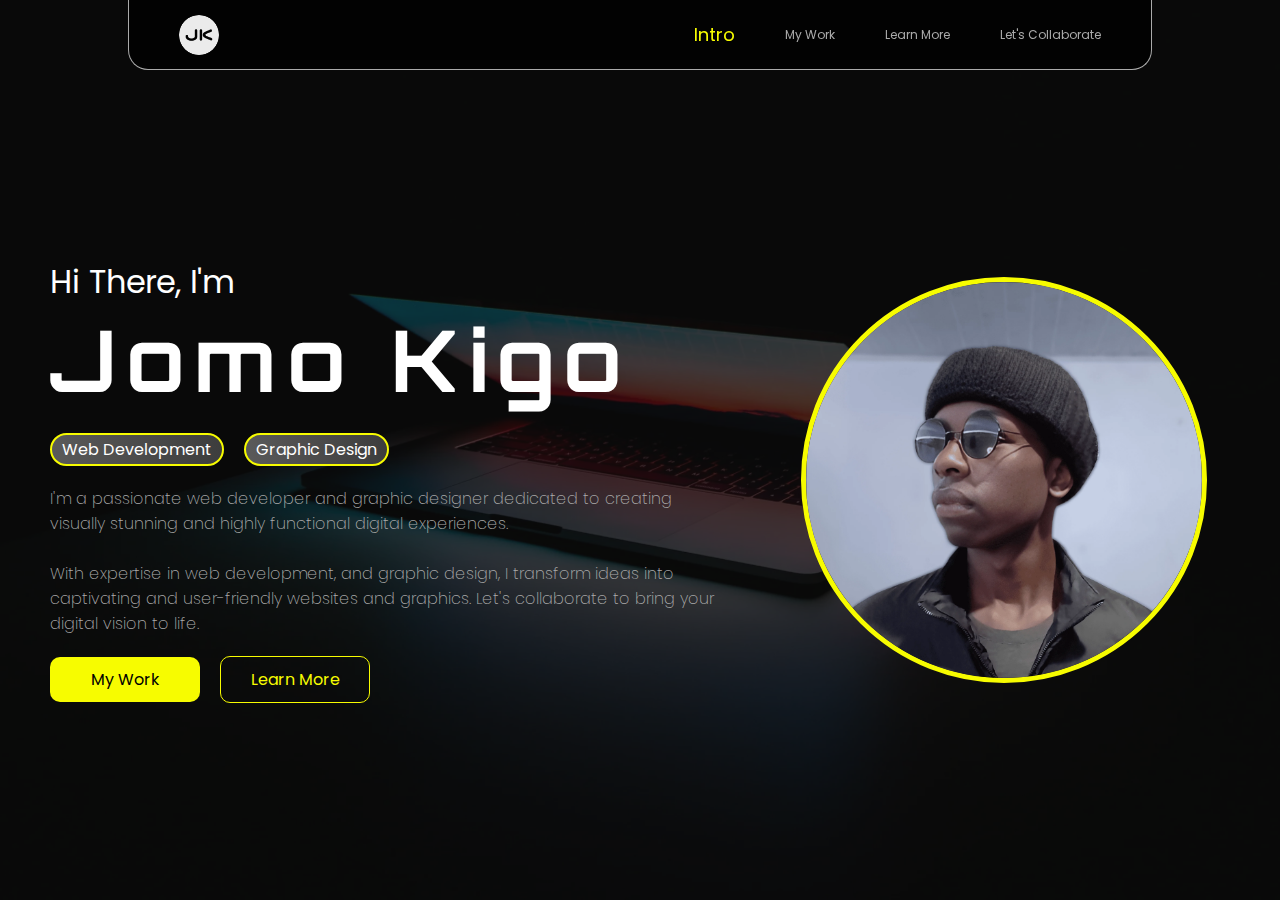
<file: index.html>
<!DOCTYPE html>
<html lang="en">

<head>
    <meta charset="UTF-8">
    <meta name="viewport" content="width=device-width, initial-scale=1.0">
    <meta name="description" content="I am a skilled web designer and frontend programmer with a passion for creating user-friendly and visually appealing websites. I have a keen eye for detail and a knack for translating ideas into stunning digital experiences. I am passionate about creating websites that are not only beautiful but also functional. I believe that the best websites are those that are easy to use and that are able to provide visitors with a positive experience. I am always looking for new and innovative ways to use web technology to create websites that are both user-friendly and visually stunning. I am also a strong communicator and I am able to work effectively with clients to understand their needs and create websites that meet their expectations. I am committed to providing my clients with the best possible service and I am always looking for ways to improve my skills and knowledge. I am excited to see what the future holds for web design and frontend programming and I am committed to being a leader in this field.">

    <meta name="robots" content="index, follow">
    <meta name="author" content="Jomo Kigo">
    <meta name="copyright" content="2023 Jomo Kigo">
    <meta name="keywords"
        content="Jomo Kigo, web developer, graphic designer, web development, graphic design, UI/UX design, digital experiences, website design, user-friendly websites, creative design, digital portfolio, web design services, visual storytelling, branding, logo design, front-end development, responsive web design, interactive design, visual content creation, modern web solutions, web application development">

    <meta property="og:title" content="I am Jomo Kigo, a web developer and graphic designer.">
    <meta property="og:description" content="I am a skilled web developer and graphic designer with a passion for creating user-friendly and visually appealing websites and graphics. I have a keen eye for detail and a knack for translating ideas into stunning digital experiences.">
    <meta property="og:image" content="https://kigo-jomo.vercel.app/images/programmer.webp">
    <meta property="og:url" content="https://kigo-jomo.vercel.app">
    <title>Jomo Kigo | Web Developer</title>
    <link rel="stylesheet" href="./styles/styles.css">
    <link rel="icon" href="./images/Jomo Kigo logo compact white.png">
</head>

<body>
    <nav class="nav">
        <a href="./index.html" class="logo">
            <img src="./images/Jomo Kigo logo compact white.png" alt="Jomo Kigo logo web designer web developer">
        </a>
        <button id="menu-btn">
            <svg data-name="Layer 1" height="200" id="Layer_1" viewBox="0 0 200 200" width="200"
                xmlns="http://www.w3.org/2000/svg">
                <title />
                <path
                    d="M75,20H40A20.06,20.06,0,0,0,20,40V75A20.06,20.06,0,0,0,40,95H75A20.06,20.06,0,0,0,95,75V40A20.06,20.06,0,0,0,75,20Zm0,55H40V40H75Zm95-27.5a10,10,0,0,0-10,10V75H125V40h17.5a10,10,0,0,0,0-20H125a20.06,20.06,0,0,0-20,20V75a20.06,20.06,0,0,0,20,20h35a20.06,20.06,0,0,0,20-20V57.5A10,10,0,0,0,170,47.5ZM75,105H40a20.06,20.06,0,0,0-20,20v35a20.06,20.06,0,0,0,20,20H75a20.06,20.06,0,0,0,20-20V125A20.06,20.06,0,0,0,75,105Zm0,55H40V125H75Zm85-55H125a20.06,20.06,0,0,0-20,20v35a20.06,20.06,0,0,0,20,20h35a20.06,20.06,0,0,0,20-20V125A20.06,20.06,0,0,0,160,105Zm0,55H125V125h35Z" />
            </svg>
        </button>
        <button id="close-menu" style="display: none;">
            <svg fill="none" height="24" viewBox="0 0 24 24" width="24" xmlns="http://www.w3.org/2000/svg">
                <path
                    d="M6.2253 4.81108C5.83477 4.42056 5.20161 4.42056 4.81108 4.81108C4.42056 5.20161 4.42056 5.83477 4.81108 6.2253L10.5858 12L4.81114 17.7747C4.42062 18.1652 4.42062 18.7984 4.81114 19.1889C5.20167 19.5794 5.83483 19.5794 6.22535 19.1889L12 13.4142L17.7747 19.1889C18.1652 19.5794 18.7984 19.5794 19.1889 19.1889C19.5794 18.7984 19.5794 18.1652 19.1889 17.7747L13.4142 12L19.189 6.2253C19.5795 5.83477 19.5795 5.20161 19.189 4.81108C18.7985 4.42056 18.1653 4.42056 17.7748 4.81108L12 10.5858L6.2253 4.81108Z"
                    fill="currentColor" />
            </svg>
        </button>
        <ul id="links">
            <a id="intro-link" href="#intro" class="ul-link">Intro</a>
            <a class="my-work ul-link" id="my-work-link" href="#my-work">My Work</a>
            <a class="learn-more ul-link" id="learn-more-link" href="#learn-more">Learn More</a>
            <a class="ul-link" id="contact-link" href="#contact">Let's Collaborate</a>
            <div class="dots">
                <div class="dot"></div>
                <div class="dot"></div>
                <div class="dot"></div>
            </div>
        </ul>
    </nav>

    <div class="container">
        <section id="intro">
            <div class="left">
                <h2>Hi there, i'm<span>jomo kigo</span></h2>
                <div class="skills">
                    <h3>web development</h3>
                    <h3>Graphic design</h3>
                </div>
                <p>
                    I'm a passionate web developer and graphic designer dedicated to creating visually stunning and highly functional digital
                    experiences. <br> <br>
                    With expertise in web development, and graphic design, I transform ideas into captivating and
                    user-friendly websites and graphics. Let's collaborate to bring your digital vision to life.
                </p>
                <div class="buttons">
                    <a href="#my-work" class="button my-work">my work</a>
                    <a href="#learn-more" class="button more learn-more">learn more</a>
                </div>
            </div>
            <div class="image">
                <img src="./images/Jomo Kigo.webp" alt="Jomo Kigo Web developer Graphic Designer">
                <svg width="449" height="44" viewBox="0 0 449 44" fill="none" xmlns="http://www.w3.org/2000/svg">
                    <path
                        d="M0 3.14286C0 1.40711 2.00623 0 4.48104 0H444.519C446.994 0 449 1.40711 449 3.14286C449 4.87861 446.994 6.28571 444.519 6.28571H4.48103C2.00622 6.28571 0 4.87861 0 3.14286Z"
                        fill="#AAAAAA" fill-opacity="0.61" />
                    <path
                        d="M52.8762 15.7143C52.8762 13.9785 54.8825 12.5714 57.3573 12.5714H391.643C394.118 12.5714 396.124 13.9785 396.124 15.7143C396.124 17.45 394.118 18.8571 391.643 18.8571H57.3573C54.8825 18.8571 52.8762 17.45 52.8762 15.7143Z"
                        fill="#AAAAAA" fill-opacity="0.61" />
                    <path
                        d="M148.322 28.2857C148.322 26.55 150.329 25.1429 152.803 25.1429H296.197C298.671 25.1429 300.678 26.55 300.678 28.2857C300.678 30.0215 298.671 31.4286 296.197 31.4286H152.803C150.329 31.4286 148.322 30.0215 148.322 28.2857Z"
                        fill="#AAAAAA" fill-opacity="0.61" />
                    <path
                        d="M208.368 40.8571C208.368 39.1214 210.374 37.7143 212.849 37.7143H236.151C238.626 37.7143 240.632 39.1214 240.632 40.8571C240.632 42.5929 238.626 44 236.151 44H212.849C210.374 44 208.368 42.5929 208.368 40.8571Z"
                        fill="#AAAAAA" fill-opacity="0.61" />
                </svg>
            </div>
        </section>
        <section id="my-work">
            <h1>A few samples of what I do</h1>
            <div class="samples">
                <div class="sample">
                    <div class="image">
                        <h2 class="title">Choreography</h2>
                        <img src="./images/vermo.webp" alt="">
                        <div class="profile">
                            <img src="./images/shelby.webp" alt="">
                            <h4>vermo unleashed</h4>
                        </div>
                    </div>
                    <h2>a dance odyssey</h2>
                    <p>There is a narrative in every movement</p>
                    <a href="https://www.tiktok.com/@vermo_unleashed/video/7291376393454095621?is_from_webapp=1&sender_device=pc&web_id=7290562915630827013" target="_blank">view</a>
                </div>
                <div class="sample">
                    <div class="image">
                        <h2 class="title">Commerce</h2>
                        <img src="./images/NovaTech.webp" alt="">
                        <div class="profile">
                            <img src="./images/NT.webp" alt="">
                            <h4>NovaTech VCS</h4>
                        </div>
                    </div>
                    <h2>A window of magic</h2>
                    <p>Every idea deserves to be listened to</p>
                    <a href="https://github.com/KigoJomo/NovaTech.code.git" target="_blank" title="Click to contibute to this project">view</a>
                </div>
                <div class="sample">
                    <div class="image">
                        <h2 class="title">Music & soul</h2>
                        <img src="./images/vertigo.webp" alt="">
                        <div class="profile">
                            <img src="./images/img9.webp" alt="">
                            <h4>Kigo Jomo</h4>
                        </div>
                    </div>
                    <h2>rewind and fly free</h2>
                    <p>The magical calming ability of music</p>
                    <a href="https://www.tiktok.com/@nova_cyra/video/7288445793629916422?is_from_webapp=1&sender_device=pc&web_id=7290562915630827013" target="_blank">view</a>
                </div>
                <div class="sample">
                    <div class="image">
                        <h2 class="title">Art & design</h2>
                        <img src="./images/ambient.webp" alt="">
                        <div class="profile">
                            <img src="./images/amb_G.webp" alt="">
                            <h4>Ambient Graphics</h4>
                        </div>
                    </div>
                    <h2>boldness with each brush stroke</h2>
                    <p>Reach your audience with custom business cards</p>
                    <a href="https://www.instagram.com/ambient_graphics/" target="_blank">view</a>
                </div>
            </div>
        </section>
        <section id="learn-more">
            <div class="top">
                <h1><span>what else</span> do I do?</h1>
                <div class="paragraph">
                    <div class="bar"></div>
                    <p>Using visuals to deliver messages is what I always try to accomplish. <br>So here's a few more
                        things I love to do</p>
                </div>
            </div>
            <div class="skill-cards">
                <div class="card">
                    <div class="icon">
                        <svg enable-background="new 0 0 48 48" height="48px" id="Layer_1" version="1.1"
                            viewBox="0 0 48 48" width="48px" xml:space="preserve" xmlns="http://www.w3.org/2000/svg"
                            xmlns:xlink="http://www.w3.org/1999/xlink">
                            <path clip-rule="evenodd"
                                d="M46.443,6.719C40.506,15.546,22.623,33.4,22.623,33.4l-0.007-0.007  c-0.042,0.046-0.08,0.094-0.125,0.139c-1.124,1.122-2.649,1.576-4.114,1.403c0.471,1.972-0.026,4.137-1.529,5.678  c0,0-7.52,9.299-15.854,3.44c0,0,4.494-1.259,4.885-4.885c0,0-0.6-3.654,2.699-7.04c1.479-1.518,3.548-2.039,5.445-1.596  c-0.152-1.444,0.303-2.94,1.411-4.047c0.044-0.045,0.093-0.083,0.139-0.126l-0.007-0.007c0,0,17.872-17.864,26.712-23.793  c1.17-0.837,2.804-0.739,3.854,0.31C47.185,3.92,47.282,5.551,46.443,6.719z M15.456,33.486c-0.742-0.742-1.704-1.165-2.733-1.165  c-1.033,0-2.009,0.416-2.744,1.171c-2.535,2.602-2.155,5.584-2.145,5.677c-0.218,2.02-1.363,3.741-2.557,4.776  c0.422,0.077,0.849,0.116,1.285,0.116c4.75,0,8.752-4.66,8.789-4.704C15.352,39.357,18.09,36.121,15.456,33.486z M15.994,30.008  c0,0.796,0.289,1.546,0.854,2.109c0.565,0.564,1.348,0.891,2.146,0.891s1.519-0.326,2.066-0.874l1.554-1.57  c0.079-0.081,0.187-0.191,0.274-0.28l-4.197-4.197c-0.092,0.089-0.205,0.198-0.287,0.279l-1.557,1.537  C16.283,28.465,15.994,29.212,15.994,30.008z M44.72,4.286C44.471,4.037,44.18,4,44.027,4c-0.212,0-0.414,0.064-0.635,0.222  c-6.218,4.17-17.999,15.367-23.301,20.503l4.159,4.159c5.14-5.296,16.364-17.083,20.568-23.332  C45.102,5.158,45.061,4.625,44.72,4.286z"
                                fill-rule="evenodd" />
                        </svg>
                    </div>
                    <h3>graphic design</h3>
                    <p>Anything to do with designing business cards, logos, birthday cards, etc.</p>
                </div>
                <div class="card">
                    <div class="icon">
                        <svg height="1792" viewBox="0 0 1792 1792" width="1792" xmlns="http://www.w3.org/2000/svg">
                            <path
                                d="M553 1399l-50 50q-10 10-23 10t-23-10l-466-466q-10-10-10-23t10-23l466-466q10-10 23-10t23 10l50 50q10 10 10 23t-10 23l-393 393 393 393q10 10 10 23t-10 23zm591-1067l-373 1291q-4 13-15.5 19.5t-23.5 2.5l-62-17q-13-4-19.5-15.5t-2.5-24.5l373-1291q4-13 15.5-19.5t23.5-2.5l62 17q13 4 19.5 15.5t2.5 24.5zm657 651l-466 466q-10 10-23 10t-23-10l-50-50q-10-10-10-23t10-23l393-393-393-393q-10-10-10-23t10-23l50-50q10-10 23-10t23 10l466 466q10 10 10 23t-10 23z" />
                        </svg>
                    </div>
                    <h3>web design</h3>
                    <p>I enjoy turning ideas into interactive and
                        engaging online experiences that captivate users.</p>
                </div>
                <div class="card">
                    <div class="icon">
                        <svg data-name="Layer 50" id="Layer_50" viewBox="0 0 50 50" xmlns="http://www.w3.org/2000/svg">
                            <defs>
                            </defs>
                            <title />
                            <path class="cls-1"
                                d="M47.1,12.3a2,2,0,0,0-1.9-.1L36,16.8V14a2,2,0,0,0-2-2H4a2,2,0,0,0-2,2V36a2,2,0,0,0,2,2H34a2,2,0,0,0,2-2V33.2l9.1,4.6L46,38a2,2,0,0,0,2-2V14A2,2,0,0,0,47.1,12.3ZM32,34H6V16H32V34Zm12-1.2-8-4V21.2l8-4V32.8Z" />
                        </svg>
                    </div>
                    <h3>video editing</h3>
                    <p>I find joy in creating a narrative that conveys emotions and messages effectively.</p>
                </div>
                <div class="card">
                    <div class="icon">
                        <svg enable-background="new 0 0 32 32" height="32px" version="1.1" viewBox="0 0 32 32"
                            width="32px" xml:space="preserve" xmlns="http://www.w3.org/2000/svg"
                            xmlns:xlink="http://www.w3.org/1999/xlink">
                            <g id="adaptive_responsive_design_1_">
                                <g>
                                    <g>
                                        <path
                                            d="M1.5,20C1.224,20,1,19.776,1,19.5v-16C1,2.673,1.673,2,2.5,2h27C30.327,2,31,2.673,31,3.5V5     c0,0.276-0.224,0.5-0.5,0.5S30,5.276,30,5V3.5C30,3.225,29.775,3,29.5,3h-27C2.225,3,2,3.225,2,3.5v16C2,19.776,1.776,20,1.5,20z     " />
                                    </g>
                                    <path
                                        d="M16,31h-5.5c-0.276,0-0.5-0.224-0.5-0.5s0.224-0.5,0.5-0.5h1c0.827,0,1.5-0.673,1.5-1.5V26    c0-0.276,0.224-0.5,0.5-0.5S14,25.724,14,26v2.5c0,0.563-0.187,1.082-0.501,1.5H16c0.276,0,0.5,0.224,0.5,0.5S16.276,31,16,31z" />
                                    <path
                                        d="M15.5,26h-13C1.673,26,1,25.327,1,24.5v-3C1,21.224,1.224,21,1.5,21h14c0.276,0,0.5,0.224,0.5,0.5    S15.776,22,15.5,22H2v2.5C2,24.775,2.225,25,2.5,25h13c0.276,0,0.5,0.224,0.5,0.5S15.776,26,15.5,26z" />
                                </g>
                                <g>
                                    <g>
                                        <g>
                                            <path
                                                d="M21.5,9h5C26.776,9,27,8.776,27,8.5S26.776,8,26.5,8h-5C21.224,8,21,8.224,21,8.5S21.224,9,21.5,9z" />
                                        </g>
                                    </g>
                                    <g>
                                        <g>
                                            <path
                                                d="M23.5,29h1c0.276,0,0.5-0.224,0.5-0.5S24.776,28,24.5,28h-1c-0.276,0-0.5,0.224-0.5,0.5      S23.224,29,23.5,29z" />
                                        </g>
                                    </g>
                                    <path
                                        d="M28.5,31h-9c-1.379,0-2.5-1.121-2.5-2.5v-20C17,7.121,18.121,6,19.5,6h9C29.879,6,31,7.121,31,8.5v20    C31,29.879,29.879,31,28.5,31z M19.5,7C18.673,7,18,7.673,18,8.5v20c0,0.827,0.673,1.5,1.5,1.5h9c0.827,0,1.5-0.673,1.5-1.5v-20    C30,7.673,29.327,7,28.5,7H19.5z" />
                                </g>
                            </g>
                        </svg>
                    </div>
                    <h3>UI/UX design</h3>
                    <p>Designing interfaces with the user in mind is my forte, ensuring seamless and enjoyable
                        interactions.</p>
                </div>
            </div>

        </section>
        <section id="contact">
            <h1>Let's get creative and bring your<br>next piece of art to <span>life</span></h1>
            <form id="contact-form" action="https://public.herotofu.com/v1/01b2c610-7308-11ee-95be-07c35b4ecd07" method="post" accept-charset="UTF-8">
                <input type="text" id="name" name="name" required placeholder="name">

                <input type="email" id="email" name="email" required placeholder="email" style="text-transform: lowercase;">

                <textarea id="message" name="message" rows="4" required placeholder="message"></textarea>

                <!-- <input type="text" name="_gotcha" tabindex="-1" autocomplete="off"/> -->

                <button type="submit" id="submit-btn">Send</button>
            </form>
            <footer>
                <div class="socials">
                    <h5>check out my socials</h5>
                    <div class="links">
                        <a href="https://github.com/KigoJomo/" target="_blank">
                            <svg class="bi bi-github" fill="currentColor" height="16" viewBox="0 0 16 16" width="16"
                                xmlns="http://www.w3.org/2000/svg">
                                <path
                                    d="M8 0C3.58 0 0 3.58 0 8c0 3.54 2.29 6.53 5.47 7.59.4.07.55-.17.55-.38 0-.19-.01-.82-.01-1.49-2.01.37-2.53-.49-2.69-.94-.09-.23-.48-.94-.82-1.13-.28-.15-.68-.52-.01-.53.63-.01 1.08.58 1.23.82.72 1.21 1.87.87 2.33.66.07-.52.28-.87.51-1.07-1.78-.2-3.64-.89-3.64-3.95 0-.87.31-1.59.82-2.15-.08-.2-.36-1.02.08-2.12 0 0 .67-.21 2.2.82.64-.18 1.32-.27 2-.27.68 0 1.36.09 2 .27 1.53-1.04 2.2-.82 2.2-.82.44 1.1.16 1.92.08 2.12.51.56.82 1.27.82 2.15 0 3.07-1.87 3.75-3.65 3.95.29.25.54.73.54 1.48 0 1.07-.01 1.93-.01 2.2 0 .21.15.46.55.38A8.012 8.012 0 0 0 16 8c0-4.42-3.58-8-8-8z" />
                            </svg>
                        </a>
                        <a href="https://www.instagram.com/user_6.8.4/" target="_blank">
                            <svg version="1.1" id="Layer_1" xmlns="http://www.w3.org/2000/svg" xmlns:xlink="http://www.w3.org/1999/xlink" x="0px"
                                y="0px" viewBox="0 0 56.7 56.7" enable-background="new 0 0 56.7 56.7" xml:space="preserve">
                                <g>
                                    <path d="M28.2,16.7c-7,0-12.8,5.7-12.8,12.8s5.7,12.8,12.8,12.8S41,36.5,41,29.5S35.2,16.7,28.2,16.7z M28.2,37.7
                            		c-4.5,0-8.2-3.7-8.2-8.2s3.7-8.2,8.2-8.2s8.2,3.7,8.2,8.2S32.7,37.7,28.2,37.7z" />
                                    <circle cx="41.5" cy="16.4" r="2.9" />
                                    <path d="M49,8.9c-2.6-2.7-6.3-4.1-10.5-4.1H17.9c-8.7,0-14.5,5.8-14.5,14.5v20.5c0,4.3,1.4,8,4.2,10.7c2.7,2.6,6.3,3.9,10.4,3.9
                            		h20.4c4.3,0,7.9-1.4,10.5-3.9c2.7-2.6,4.1-6.3,4.1-10.6V19.3C53,15.1,51.6,11.5,49,8.9z M48.6,39.9c0,3.1-1.1,5.6-2.9,7.3
                            		s-4.3,2.6-7.3,2.6H18c-3,0-5.5-0.9-7.3-2.6C8.9,45.4,8,42.9,8,39.8V19.3c0-3,0.9-5.5,2.7-7.3c1.7-1.7,4.3-2.6,7.3-2.6h20.6
                            		c3,0,5.5,0.9,7.3,2.7c1.7,1.8,2.7,4.3,2.7,7.2V39.9L48.6,39.9z" />
                                </g>
                            </svg>
                        </a>
                        <a href="https://www.linkedin.com/in/kigo-jomo/" target="_blank">
                            <svg height="512px" id="Layer_1" style="enable-background:new 0 0 512 512;" version="1.1" viewBox="0 0 512 512"
                                width="512px" xml:space="preserve" xmlns="http://www.w3.org/2000/svg" xmlns:xlink="http://www.w3.org/1999/xlink">
                                <!-- <style type="text/css">
                                    <![CDATA[
                                    .st0 {
                                        fill-rule: evenodd;
                                        clip-rule: evenodd;
                                    }
                                    ]]>
                                </style> -->
                                <g>
                                    <g>
                                        <path class="st0"
                                            d="M182.8,384V212.9h-54.9V384H182.8L182.8,384z M157.4,187c18.3,0,29.7-13.1,29.7-29.5    c-0.3-16.7-11.4-29.5-29.4-29.5c-18,0-29.7,12.8-29.7,29.5c0,16.4,11.4,29.5,29,29.5H157.4L157.4,187z" />
                                        <path class="st0"
                                            d="M320.6,209c-29.1,0-41.6,16.4-49.6,27.8V213h-55v171h55v-97.4c0-5,0.4-10,1.9-13.5c4-10,13-20.3,28.2-20.3    c19.9,0,27.9,15.3,27.9,37.7V384h55v-99.9C384,232.8,356.8,209,320.6,209z" />
                                    </g>
                                    <path
                                        d="M417.2,64H96.8C79.3,64,64,76.6,64,93.9v321.1c0,17.4,15.3,32.9,32.8,32.9h320.3c17.6,0,30.8-15.6,30.8-32.9V93.9   C448,76.6,434.7,64,417.2,64z M414,416c-1.1,0-313.1,0-314.9,0s-3.1-1.4-3.1-3.1S96,99.1,96,98s1-2,2-2s315,0,316,0s2,1,2,2   c0,23.3,0,314.9,0,316C416,414.9,415.1,416,414,416z" />
                                </g>
                            </svg>
                        </a>
                        <a href="https://twitter.com/KigoJomo/" target="_blank">
                            <svg xmlns="http://www.w3.org/2000/svg" xmlns:xlink="http://www.w3.org/1999/xlink" version="1.1" id="Layer_1"
                                width="24px" height="24px" viewBox="0 0 24 24" style="enable-background:new 0 0 24 24;" xml:space="preserve">
                                <g>
                                    <path
                                        d="M21.159809,2C21.623091,2,22,2.376909,22,2.840191v18.319618C22,21.623091,21.623091,22,21.159809,22H2.84019   C2.37691,22,2,21.623091,2,21.159809V2.840191C2,2.376909,2.37691,2,2.84019,2H21.159809 M21.159809,1H2.84019   C1.82388,1,1,1.823879,1,2.840191v18.319618C1,22.176121,1.82388,23,2.84019,23h18.319618C22.176121,23,23,22.176121,23,21.159809   V2.840191C23,1.823879,22.176121,1,21.159809,1L21.159809,1z" />
                                </g>
                                <path
                                    d="M13.523985,10.775623L19.480984,4h-1.41143l-5.174801,5.88195L8.764665,4H4l6.246901,8.895341L4,20h1.411431  l5.461361-6.21299L15.235336,20H20L13.523985,10.775623z M11.590199,12.973429l-0.633908-0.886331L5.920428,5.041171h2.168246  l4.065295,5.6884l0.631236,0.886331l5.283681,7.39365H15.90064L11.590199,12.973429z" />
                            </svg>
                        </a>
                    </div>
                </div>
            </footer>
        </section>
    </div>
    <script src="./scripts/script.js"></script>
</body>

</html>
</file>
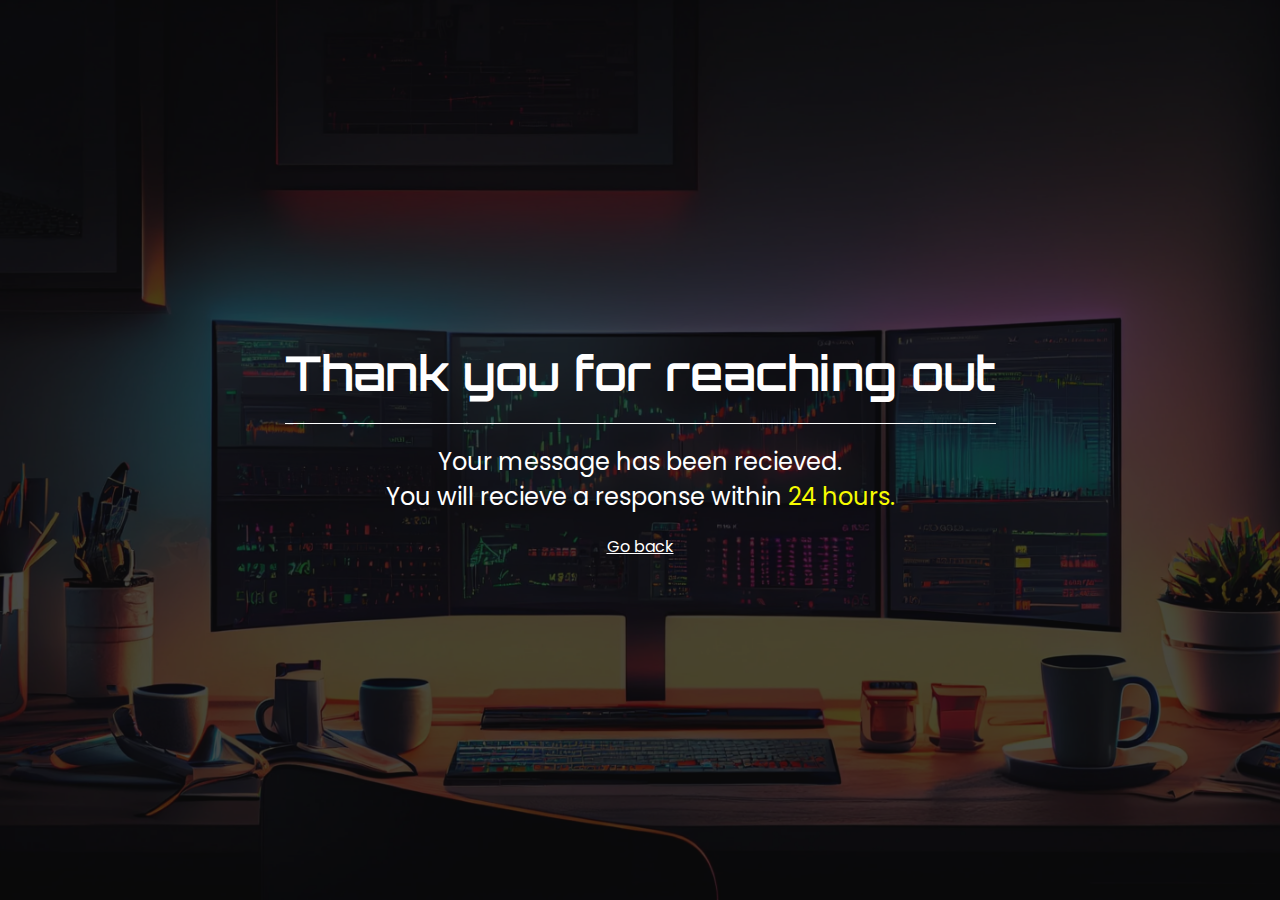
<file: thank-you.html>
<!DOCTYPE html>
<html lang="en">
<head>
    <meta charset="UTF-8">
    <meta name="viewport" content="width=device-width, initial-scale=1.0">
    <link rel="icon" href="./images/Jomo Kigo logo compact white.png">
    <link rel="stylesheet" type="text/css" href="./styles/thanks.css">
    <title>Thank You</title>
</head>
<body>
    <div class="fore-ground">
        <h1>Thank you for reaching out</h1>
        <h2>
            Your message has been recieved.<br>
            You will recieve a response within <span>24 hours.</span>
        </h2>
        <p><a href="./index.html">Go back</a></p>
    </div>
</body>
</html>
</file>
<file: styles/styles.css>
@import url("https://fonts.googleapis.com/css2?family=Orbitron:wght@400;600;800&family=Poppins:wght@200;400;700&display=swap");
* {
  margin: 0;
  padding: 0;
  box-sizing: border-box;
  font-family: "Poppins";
  color: white;
}

html {
  width: 100vw;
  height: 100vh;
  overflow: hidden;
}
@media (min-width: 768px) {
  html body {
    width: 100%;
    height: 100%;
    display: flex;
    flex-direction: column;
    align-items: center;
    justify-content: flex-start;
    overflow: hidden;
    background-color: #0c0c0c;
    position: relative;
  }
  html body .nav {
    z-index: 10;
    width: 80%;
    height: 70px;
    padding: 0px 50px;
    display: flex;
    align-items: center;
    justify-content: space-between;
    position: absolute;
    top: 0px;
    overflow: hidden;
    background-color: rgba(0, 0, 0, 0.7607843137);
    border-radius: 0px 0px 20px 20px;
    border: 1px solid #aaaaaa;
    border-top: none;
  }
  html body .nav .logo {
    width: 40px;
    aspect-ratio: 1/1;
    overflow: hidden;
    border-radius: 50%;
  }
  html body .nav .logo img {
    width: 100%;
  }
  html body .nav button {
    display: none;
  }
  html body .nav ul {
    display: flex;
    align-items: center;
    justify-content: center;
    gap: 50px;
    transition: all 1s ease-in-out;
  }
  html body .nav ul a {
    width: -moz-fit-content;
    width: fit-content;
    color: #aaa;
    font-family: "Poppins";
    font-size: 12px;
    font-style: normal;
    font-weight: 400;
    line-height: normal;
    text-transform: capitalize;
    text-decoration: none;
    text-align: center;
    transition: all 1s ease-in-out;
  }
  html body .nav ul .active {
    color: #f7fc00;
    font-size: 18px;
  }
  html body .nav ul .dots {
    display: none;
  }
  html body .container {
    width: 100%;
    height: 100vh;
    overflow-x: hidden;
    overflow-y: scroll;
    scroll-snap-type: y mandatory;
    scroll-behavior: smooth;
    display: flex;
    flex-direction: column;
    align-items: center;
    justify-content: flex-start;
    gap: 0;
  }
  html body .container::-webkit-scrollbar {
    width: 6px;
  }
  html body .container::-webkit-scrollbar-track {
    background-color: #a7a7a7;
    border-left: 2px solid transparent;
    border-right: 2px solid transparent;
    background-clip: padding-box;
  }
  html body .container::-webkit-scrollbar-thumb {
    background-color: #f7fc00;
    border-radius: 30px;
  }
  html body .container section {
    width: 100%;
    height: 100%;
    flex-shrink: 0;
    scroll-snap-align: start;
  }
  html body .container section:nth-child(1) {
    display: flex;
    flex-direction: row;
    align-items: center;
    justify-content: center;
    gap: 50px;
    padding: 110px 50px 50px 50px;
    background: url(../images/Intro.webp) no-repeat fixed center/cover;
    position: relative;
  }
  html body .container section:nth-child(1)::before {
    content: "";
    position: absolute;
    top: 0;
    bottom: 0;
    left: 0;
    right: 0;
    background-color: rgba(12, 12, 12, 0.7450980392);
    z-index: 0;
  }
  html body .container section:nth-child(1) .left {
    z-index: 2;
    width: 60%;
    height: auto;
    display: flex;
    flex-direction: column;
    justify-content: center;
    align-items: flex-start;
    gap: 20px;
  }
  html body .container section:nth-child(1) .left h2 {
    color: #fff;
    font-family: Poppins;
    font-size: 32px;
    font-style: normal;
    font-weight: 400;
    text-transform: capitalize;
    display: flex;
    flex-direction: column;
    align-items: first baseline;
    justify-content: flex-start;
    gap: 0px;
  }
  html body .container section:nth-child(1) .left h2 span {
    font-family: Orbitron;
    font-size: 85px;
    font-style: normal;
    font-weight: 700;
    letter-spacing: 9.6px;
    text-transform: capitalize;
    color: white;
    cursor: pointer;
  }
  html body .container section:nth-child(1) .left h2 span:hover {
    color: #f7fc00;
    transition: all 0.3s ease;
  }
  html body .container section:nth-child(1) .left .skills {
    width: -moz-fit-content;
    width: fit-content;
    display: flex;
    align-items: center;
    justify-content: flex-start;
    gap: 20px;
  }
  html body .container section:nth-child(1) .left .skills h3 {
    padding: 2px 10px;
    text-transform: capitalize;
    font-size: 16px;
    font-weight: 400;
    color: white;
    background: linear-gradient(90deg, #5a5a5a, #202020);
    background-size: 200%;
    background-position-x: left;
    transition: all 0.5s ease-in-out;
    border-radius: 20px;
    border: 2px solid #f7fc00;
    cursor: pointer;
  }
  html body .container section:nth-child(1) .left .skills h3:hover {
    transition: all 0.5s ease-in-out;
    background-position-x: right;
  }
  html body .container section:nth-child(1) .left p {
    font-size: 16px;
    color: #aaaaaa;
    font-weight: 200;
  }
  html body .container section:nth-child(1) .left .buttons {
    display: flex;
    align-items: center;
    justify-content: flex-start;
    gap: 20px;
  }
  html body .container section:nth-child(1) .left .buttons .button {
    font-size: 16px;
    padding: 10px 0px;
    color: black;
    width: 150px;
    border-radius: 10px;
    background-color: #f7fc00;
    border: none;
    text-transform: capitalize;
    text-decoration: none;
    text-align: center;
  }
  html body .container section:nth-child(1) .left .buttons .more {
    background-color: transparent;
    color: #f7fc00;
    border: 1px solid #f7fc00;
  }
  html body .container section:nth-child(1) .image {
    z-index: 2;
    width: 40%;
    display: flex;
    flex-direction: column;
    align-items: center;
    justify-content: center;
    gap: 0;
  }
  html body .container section:nth-child(1) .image img {
    width: 90%;
    aspect-ratio: 1/1;
    -o-object-fit: cover;
       object-fit: cover;
    border-radius: 50%;
    border: 5px solid #f7fc00;
    -webkit-backdrop-filter: blur(20px);
            backdrop-filter: blur(20px);
    transition: all 0.5s ease;
  }
  html body .container section:nth-child(1) .image img:hover {
    border-radius: 30%;
    transform: scale(1.01) rotateZ(5deg);
  }
  html body .container section:nth-child(1) .image svg {
    display: none;
    width: 100%;
  }
  html body .container section:nth-child(2) {
    background: url(../images/My\ Work.webp) no-repeat fixed center/cover;
    position: relative;
    display: flex;
    flex-direction: column;
    align-items: first baseline;
    justify-content: center;
    gap: 3vh;
    padding: 7vh 7vw;
  }
  html body .container section:nth-child(2)::before {
    content: "";
    position: absolute;
    top: 0;
    bottom: 0;
    left: 0;
    right: 0;
    background-color: rgba(12, 12, 12, 0.6039215686);
    z-index: 0;
  }
  html body .container section:nth-child(2) h1 {
    text-transform: capitalize;
    font-family: "Orbitron";
    font-size: 48px;
    z-index: 1;
  }
  html body .container section:nth-child(2) .samples {
    z-index: 1;
    width: -moz-fit-content;
    width: fit-content;
    height: 75%;
    padding-bottom: 7px;
    display: flex;
    align-items: center;
    justify-content: flex-start;
    gap: 4vw;
    overflow-x: scroll;
    flex-shrink: 0;
  }
  html body .container section:nth-child(2) .samples::-webkit-scrollbar {
    height: 5px;
  }
  html body .container section:nth-child(2) .samples::-webkit-scrollbar-track {
    background-color: #a7a7a7;
    border-top: 2px solid transparent;
    border-bottom: 2px solid transparent;
    background-clip: padding-box;
  }
  html body .container section:nth-child(2) .samples::-webkit-scrollbar-thumb {
    background-color: #525151;
    border-radius: 30px;
  }
  html body .container section:nth-child(2) .samples .sample {
    flex-shrink: 0;
    height: 100%;
    aspect-ratio: 9/16;
    display: flex;
    flex-direction: column;
    align-items: flex-start;
    justify-content: space-between;
  }
  html body .container section:nth-child(2) .samples .sample:hover > .image {
    box-shadow: 0px 0px 20px 2px rgba(255, 255, 255, 0.3647058824);
  }
  html body .container section:nth-child(2) .samples .sample .image {
    width: 100%;
    height: 70%;
    overflow: hidden;
    border-radius: 30px;
    border: 3px solid #f7fc00;
    position: relative;
    transition: all 0.5s ease;
  }
  html body .container section:nth-child(2) .samples .sample .image .title {
    position: absolute;
    left: 0;
    top: 5%;
    background-color: #f7fc00;
    color: #0c0c0c;
    border-radius: 0px 10px 10px 0px;
    font-size: 10px;
    font-weight: 400;
    padding: 2px 3px;
  }
  html body .container section:nth-child(2) .samples .sample .image img {
    width: 100%;
    -o-object-fit: contain;
       object-fit: contain;
    -o-object-position: center;
       object-position: center;
  }
  html body .container section:nth-child(2) .samples .sample .image .profile {
    position: absolute;
    left: 5%;
    bottom: 5%;
    width: -moz-fit-content;
    width: fit-content;
    height: -moz-fit-content;
    height: fit-content;
    display: flex;
    padding: 5px 10px;
    align-items: center;
    gap: 5px;
    border-radius: 30px;
    border: 1px solid #fff;
    background: linear-gradient(93deg, #ebebeb 4.33%, #525151 49.21%, #5a5a5a 78.34%);
    box-shadow: 5px 5px 4px 0px rgba(0, 0, 0, 0.75);
  }
  html body .container section:nth-child(2) .samples .sample .image .profile img {
    width: 35px;
    aspect-ratio: 1/1;
    border-radius: 50%;
  }
  html body .container section:nth-child(2) .samples .sample .image .profile h4 {
    color: #ffffff;
    font-family: "Poppins";
    font-size: 12px;
    font-style: normal;
    font-weight: 400;
    line-height: normal;
    letter-spacing: 0.64px;
    text-transform: capitalize;
  }
  html body .container section:nth-child(2) .samples .sample h2 {
    color: #fff;
    font-family: "Poppins";
    font-size: 20px;
    font-style: normal;
    font-weight: 500;
    line-height: normal;
    text-transform: capitalize;
  }
  html body .container section:nth-child(2) .samples .sample p {
    color: #aaaaaa;
    font-family: "Poppins";
    font-size: 14px;
    font-style: normal;
    font-weight: 400;
    line-height: normal;
  }
  html body .container section:nth-child(2) .samples .sample a {
    color: #fff;
    font-family: "Poppins";
    font-size: 20px;
    font-style: normal;
    font-weight: 500;
    line-height: normal;
    text-transform: capitalize;
    text-decoration: none;
    text-align: center;
    width: 100%;
    padding: 5px 0px;
    border-radius: 10px;
    border: 3px solid #f7fc00;
  }
  html body .container section:nth-child(3) {
    background: url(../images/services.webp) no-repeat fixed center/cover;
    position: relative;
    padding: 5vh 7vw;
    display: flex;
    flex-direction: column;
    align-items: center;
    justify-content: center;
    gap: 60px;
  }
  html body .container section:nth-child(3)::before {
    content: "";
    position: absolute;
    top: 0;
    bottom: 0;
    left: 0;
    right: 0;
    background-color: rgba(12, 12, 12, 0.6039215686);
    z-index: 0;
  }
  html body .container section:nth-child(3) .top {
    z-index: 1;
    width: 100%;
    display: flex;
    align-items: center;
    justify-content: space-between;
  }
  html body .container section:nth-child(3) .top h1 {
    color: #fff;
    font-family: "Orbitron";
    font-size: 48px;
    font-style: normal;
    font-weight: 400;
    line-height: 65.5px;
    letter-spacing: 2.4px;
  }
  html body .container section:nth-child(3) .top h1 span {
    color: #f7fc00;
    font-weight: 800;
    text-transform: capitalize;
    font-family: "Orbitron";
  }
  html body .container section:nth-child(3) .top .paragraph {
    width: 45%;
    display: flex;
    align-items: center;
    justify-content: flex-end;
    gap: 5px;
  }
  html body .container section:nth-child(3) .top .paragraph .bar {
    height: 80px;
    background: #f7fc00;
    width: 7px;
  }
  html body .container section:nth-child(3) .top .paragraph p {
    color: #aaaaaa;
    font-family: "Poppins";
    font-size: 14px;
    font-style: normal;
    font-weight: 400;
  }
  html body .container section:nth-child(3) .skill-cards {
    z-index: 1;
    width: 100%;
    height: 60%;
    display: flex;
    align-items: center;
    justify-content: flex-start;
    gap: 3%;
    overflow-x: scroll;
  }
  html body .container section:nth-child(3) .skill-cards::-webkit-scrollbar {
    height: 5px;
  }
  html body .container section:nth-child(3) .skill-cards::-webkit-scrollbar-track {
    background-color: #ffffff;
    border-top: 2px solid transparent;
    border-bottom: 2px solid transparent;
    background-clip: padding-box;
  }
  html body .container section:nth-child(3) .skill-cards::-webkit-scrollbar-thumb {
    background-color: #fbff00;
    border-radius: 30px;
  }
  html body .container section:nth-child(3) .skill-cards .card {
    flex-shrink: 0;
    width: 250px;
    height: 275px;
    padding: 2% 2%;
    display: flex;
    flex-direction: column;
    justify-content: flex-start;
    align-items: flex-start;
    gap: 7%;
    border-radius: 20px;
    background: linear-gradient(141deg, #606060 0.1%, #272727 100.1%);
  }
  html body .container section:nth-child(3) .skill-cards .card .icon {
    width: 75px;
    height: 75px;
    display: flex;
    align-items: center;
    justify-content: center;
    border-radius: 20px;
    background: linear-gradient(180deg, #2e2e2e 0%, #000 100%);
  }
  html body .container section:nth-child(3) .skill-cards .card .icon svg {
    height: 50px;
    width: 50px;
    fill: #f7fc00;
    color: #f7fc00;
  }
  html body .container section:nth-child(3) .skill-cards .card h3 {
    color: #fff;
    font-family: "Poppins";
    font-size: 24px;
    font-weight: 400;
    text-transform: capitalize;
    text-decoration: underline;
  }
  html body .container section:nth-child(3) .skill-cards .card p {
    color: #aaaaaa;
    font-size: 14px;
  }
  html body .container section:nth-child(4) {
    background: url(../images/about.webp) no-repeat fixed center/cover;
    position: relative;
    padding: 0px 50px;
    padding-top: 15vh;
    display: flex;
    flex-direction: column;
    align-items: center;
    justify-content: flex-start;
    gap: 25px;
  }
  html body .container section:nth-child(4)::before {
    content: "";
    position: absolute;
    top: 0;
    bottom: 0;
    left: 0;
    right: 0;
    background-color: rgba(12, 12, 12, 0.6039215686);
    z-index: 0;
  }
  html body .container section:nth-child(4) h1 {
    z-index: 1;
    color: #fff;
    text-align: center;
    font-family: "Poppins";
    font-size: 30px;
    font-weight: 400;
  }
  html body .container section:nth-child(4) h1 span {
    color: #f7fc00;
    font-family: "Poppins";
    font-size: 30px;
    font-style: normal;
    font-weight: 500;
  }
  html body .container section:nth-child(4) form {
    z-index: 1;
    width: 475px;
    padding: 40px;
    display: flex;
    flex-direction: column;
    align-items: center;
    justify-content: center;
    gap: 30px;
    border-radius: 20px;
    border: 1px solid #717171;
    background: linear-gradient(126deg, #1f1f1f 15.33%, #595959 52.33%, #1f1f1f 89.33%);
  }
  html body .container section:nth-child(4) form input {
    width: 100%;
    height: 50px;
    padding: 5px;
    display: flex;
    align-items: center;
    background-color: transparent;
    border: none;
    border-bottom: 2px solid #f7fc00;
    outline: none;
    color: #ffffff;
    font-family: "Poppins";
    font-size: 20px;
    font-weight: 400;
    text-transform: capitalize;
    caret-color: white;
  }
  html body .container section:nth-child(4) form input::-moz-placeholder {
    color: #888;
    font-family: "Poppins";
    font-size: 20px;
    font-weight: 400;
    text-transform: capitalize;
  }
  html body .container section:nth-child(4) form input::placeholder {
    color: #888;
    font-family: "Poppins";
    font-size: 20px;
    font-weight: 400;
    text-transform: capitalize;
  }
  html body .container section:nth-child(4) form textarea {
    width: 100%;
    height: 50px;
    padding: 5px;
    display: flex;
    align-items: center;
    background-color: transparent;
    resize: none;
    border: none;
    outline: none;
    color: #ffffff;
    font-family: "Poppins";
    font-size: 20px;
    font-weight: 400;
    caret-color: white;
    border-bottom: 2px solid #f7fc00;
  }
  html body .container section:nth-child(4) form textarea::-moz-placeholder {
    color: #888;
    font-family: "Poppins";
    font-size: 20px;
    font-weight: 400;
    text-transform: capitalize;
  }
  html body .container section:nth-child(4) form textarea::placeholder {
    color: #888;
    font-family: "Poppins";
    font-size: 20px;
    font-weight: 400;
    text-transform: capitalize;
  }
  html body .container section:nth-child(4) form button {
    width: 100%;
    height: 50px;
    padding: 5px;
    display: flex;
    align-items: center;
    justify-content: center;
    gap: 10px;
    border-radius: 10px;
    border: none;
    outline: none;
    background: linear-gradient(126deg, #f7fc00 40%, #ffffff 50%, #f7fc00 60%);
    background-size: 300%;
    background-repeat: no-repeat;
    background-position-x: 100%;
    box-shadow: 6px 6px 10px 0px rgba(0, 0, 0, 0.55);
    color: #000;
    font-family: "Poppins";
    font-size: 22px;
    font-weight: 400;
    text-transform: capitalize;
    cursor: pointer;
    transition: all 1.5s ease;
  }
  html body .container section:nth-child(4) form button:hover {
    background-position-x: 0;
  }
  html body .container section:nth-child(4) footer {
    z-index: 1;
    width: 100%;
    height: 50px;
    background-color: #000000;
    position: absolute;
    bottom: 0;
    display: flex;
    align-items: center;
    justify-content: center;
  }
  html body .container section:nth-child(4) footer .socials {
    position: absolute;
    bottom: 0;
    background-color: #000;
    width: -moz-fit-content;
    width: fit-content;
    padding: 10px 100px;
    border-radius: 20px 20px 0px 0px;
    box-shadow: 0px 0px 10px -1px #F2F2F2;
    display: flex;
    flex-direction: column;
    align-items: center;
    justify-content: center;
    gap: 5px;
  }
  html body .container section:nth-child(4) footer .socials h5 {
    font-size: 12px;
    color: #aaaaaa;
    font-weight: 400;
    text-transform: capitalize;
    position: relative;
  }
  html body .container section:nth-child(4) footer .socials h5:before {
    content: "";
    position: absolute;
    top: 38%;
    right: 105%;
    width: 20px;
    height: 2px;
    background-color: #aaaaaa;
    border-radius: 50%;
  }
  html body .container section:nth-child(4) footer .socials h5:after {
    content: "";
    position: absolute;
    top: 38%;
    left: 105%;
    width: 20px;
    height: 2px;
    background-color: #aaaaaa;
    border-radius: 50%;
  }
  html body .container section:nth-child(4) footer .socials .links {
    display: flex;
    align-items: center;
    justify-content: center;
    gap: 20px;
  }
  html body .container section:nth-child(4) footer .socials .links a {
    height: -moz-fit-content;
    height: fit-content;
    transition: all 0.5s ease;
  }
  html body .container section:nth-child(4) footer .socials .links a:hover {
    transform: scale(1.06) translateY(-2px);
  }
  html body .container section:nth-child(4) footer .socials .links a svg {
    width: 25px;
    height: 25px;
    fill: #f7fc00;
  }
}
@media (max-width: 767px) {
  html body {
    width: 100vw;
    height: 100vh;
    background-color: #0c0c0c;
    display: flex;
    flex-direction: column;
    align-items: center;
    justify-content: flex-start;
    overflow: hidden;
  }
  html body .nav {
    display: flex;
    z-index: 10;
    width: 100%;
    height: 7vh;
    padding: 0px 20px;
    justify-content: center;
    align-items: center;
    position: absolute;
    top: 0px;
    overflow: visible;
  }
  html body .nav .logo {
    position: absolute;
    z-index: 11;
    left: 20px;
    top: 1vh;
  }
  html body .nav .logo img {
    width: 35px;
  }
  html body .nav button {
    position: absolute;
    right: 20px;
    z-index: 11;
    height: -moz-fit-content;
    height: fit-content;
    border: none;
    background-color: transparent;
    cursor: pointer;
  }
  html body .nav button svg {
    fill: #ffffff;
    color: white;
    height: 25px;
    width: 25px;
  }
  html body .nav ul {
    width: 100vw;
    height: 0;
    overflow: hidden;
    position: absolute;
    top: 99%;
    z-index: 10;
    background-color: rgba(0, 0, 0, 0.9647058824);
    display: flex;
    flex-direction: column;
    align-items: center;
    justify-content: flex-start;
    gap: 20px;
    transition: all 0.5s ease;
  }
  html body .nav ul a {
    width: 70%;
    line-height: 50px;
    border-bottom: 1px solid white;
    color: #aaa;
    font-family: "Poppins";
    font-size: 16px;
    font-style: normal;
    font-weight: 400;
    text-transform: capitalize;
    text-decoration: none;
    text-align: center;
    transition: all 1s ease-in-out;
  }
  html body .nav ul .active {
    color: #f7fc00;
    font-size: 22px;
  }
  html body .nav ul .dots {
    position: absolute;
    bottom: 20%;
    width: 100%;
    display: flex;
    align-items: center;
    justify-content: center;
    gap: 20px;
  }
  html body .nav ul .dots .dot {
    height: 15px;
    aspect-ratio: 1/1;
    border-radius: 50%;
    background-color: #a7a7a7;
  }
  html body .container {
    width: 100vw;
    height: 100vh;
    overflow-x: hidden;
    overflow-y: scroll;
    scroll-behavior: smooth;
    scroll-snap-type: y mandatory;
    display: flex;
    flex-direction: column;
    align-items: center;
    justify-content: flex-start;
    gap: 0;
  }
  html body .container section {
    width: 100vw;
    height: 100vh;
    flex-shrink: 0;
    scroll-snap-align: start;
  }
  html body .container section:nth-child(1) {
    display: flex;
    flex-direction: column;
    align-items: center;
    justify-content: center;
    gap: 2vh;
    padding: 0 20px;
    padding-top: 7vh;
    background: url(../images/Intro.webp) no-repeat fixed center/cover;
    position: relative;
  }
  html body .container section:nth-child(1)::before {
    content: "";
    position: absolute;
    top: 0;
    bottom: 0;
    left: 0;
    right: 0;
    background-color: rgba(12, 12, 12, 0.7450980392);
    z-index: 0;
  }
  html body .container section:nth-child(1) .image {
    order: 1;
    z-index: 2;
    width: 100%;
    height: 25%;
    display: flex;
    flex-direction: column;
    align-items: center;
    justify-content: center;
    gap: 0;
  }
  html body .container section:nth-child(1) .image img {
    height: 100%;
    border-radius: 50%;
    border: 5px solid #f7fc00;
    -webkit-backdrop-filter: blur(20px);
            backdrop-filter: blur(20px);
  }
  html body .container section:nth-child(1) .image svg {
    display: none;
    width: 100%;
  }
  html body .container section:nth-child(1) .left {
    order: 2;
    z-index: 2;
    height: 75%;
    width: 100%;
    display: flex;
    flex-direction: column;
    justify-content: flex-start;
    align-items: center;
    gap: 4vh;
  }
  html body .container section:nth-child(1) .left h2 {
    color: #fff;
    font-family: Poppins;
    font-size: 20px;
    font-style: normal;
    font-weight: 400;
    text-transform: capitalize;
    display: flex;
    flex-direction: column;
    align-items: center;
    justify-content: center;
    gap: 0px;
  }
  html body .container section:nth-child(1) .left h2 span {
    font-family: "Orbitron";
    font-size: 44px;
    font-style: normal;
    font-weight: 700;
    letter-spacing: 0px;
    text-transform: capitalize;
    color: white;
  }
  html body .container section:nth-child(1) .left .skills {
    width: 100%;
    height: -moz-fit-content;
    height: fit-content;
    display: flex;
    align-items: center;
    justify-content: center;
    gap: 20px;
  }
  html body .container section:nth-child(1) .left .skills h3 {
    padding: 2px 10px;
    text-transform: capitalize;
    font-size: 12px;
    font-weight: 400;
    color: white;
    background: linear-gradient(90deg, #5a5a5a, #202020);
    background-size: 200%;
    background-position-x: left;
    transition: all 0.5s ease-in-out;
    border-radius: 20px;
    border: 2px solid #f7fc00;
    cursor: pointer;
  }
  html body .container section:nth-child(1) .left .skills h3:hover {
    transition: all 0.5s ease-in-out;
    background-position-x: right;
  }
  html body .container section:nth-child(1) .left p {
    font-size: 14px;
    color: #aaaaaa;
    font-weight: 400;
    text-align: center;
  }
  html body .container section:nth-child(1) .left .buttons {
    width: 100vw;
    padding: 0px 5vw;
    display: flex;
    align-items: center;
    justify-content: center;
    gap: 20px;
  }
  html body .container section:nth-child(1) .left .buttons .button {
    font-size: 16px;
    padding: 10px 0px;
    color: black;
    width: 50%;
    border-radius: 10px;
    background-color: #f7fc00;
    border: none;
    text-transform: capitalize;
    text-decoration: none;
    text-align: center;
  }
  html body .container section:nth-child(1) .left .buttons .more {
    background-color: transparent;
    color: #f7fc00;
    border: 1px solid #f7fc00;
  }
  html body .container section:nth-child(2) {
    background: url(../images/My\ Work.webp) no-repeat fixed center/cover;
    position: relative;
    display: flex;
    flex-direction: column;
    align-items: center;
    justify-content: center;
    gap: 3vh;
    padding: 5vh 7vw;
  }
  html body .container section:nth-child(2)::before {
    content: "";
    position: absolute;
    top: 0;
    bottom: 0;
    left: 0;
    right: 0;
    background-color: rgba(12, 12, 12, 0.8156862745);
    z-index: 0;
  }
  html body .container section:nth-child(2) h1 {
    text-transform: capitalize;
    font-family: "Orbitron";
    font-size: 32px;
    text-align: center;
    z-index: 1;
  }
  html body .container section:nth-child(2) .samples {
    z-index: 1;
    width: 80vw;
    height: 75%;
    padding-bottom: 5%;
    display: flex;
    align-items: center;
    justify-content: flex-start;
    overflow-x: scroll;
    scroll-snap-type: x mandatory;
    scroll-behavior: smooth;
    flex-shrink: 0;
  }
  html body .container section:nth-child(2) .samples::-webkit-scrollbar {
    height: 5px;
  }
  html body .container section:nth-child(2) .samples::-webkit-scrollbar-track {
    background-color: #ffffff;
    border-top: 2px solid transparent;
    border-bottom: 2px solid transparent;
    background-clip: padding-box;
  }
  html body .container section:nth-child(2) .samples::-webkit-scrollbar-thumb {
    background-color: #fbff00;
    border-radius: 30px;
  }
  html body .container section:nth-child(2) .samples .sample {
    flex-shrink: 0;
    scroll-snap-align: start;
    width: 100%;
    height: 100%;
    max-width: 400px;
    padding: 0% 5%;
    display: flex;
    flex-direction: column;
    align-items: center;
    justify-content: space-between;
  }
  html body .container section:nth-child(2) .samples .sample .image {
    width: 100%;
    height: 70%;
    overflow: hidden;
    border-radius: 30px;
    border: 3px solid #f7fc00;
    position: relative;
    transition: all 0.5s ease;
  }
  html body .container section:nth-child(2) .samples .sample .image .title {
    position: absolute;
    left: 0;
    top: 5%;
    background-color: #f7fc00;
    color: #0c0c0c;
    border-radius: 0px 10px 10px 0px;
    font-size: 10px;
    font-weight: 400;
    padding: 2px 3px;
  }
  html body .container section:nth-child(2) .samples .sample .image img {
    width: 100%;
    -o-object-fit: contain;
       object-fit: contain;
    -o-object-position: center;
       object-position: center;
  }
  html body .container section:nth-child(2) .samples .sample .image .profile {
    position: absolute;
    left: 5%;
    bottom: 5%;
    width: -moz-fit-content;
    width: fit-content;
    height: -moz-fit-content;
    height: fit-content;
    display: flex;
    padding: 5px 10px;
    align-items: center;
    gap: 5px;
    border-radius: 30px;
    border: 1px solid #fff;
    background: linear-gradient(93deg, #ebebeb 4.33%, #525151 49.21%, #5a5a5a 78.34%);
    box-shadow: 5px 5px 4px 0px rgba(0, 0, 0, 0.75);
  }
  html body .container section:nth-child(2) .samples .sample .image .profile img {
    width: 35px;
    aspect-ratio: 1/1;
    border-radius: 50%;
  }
  html body .container section:nth-child(2) .samples .sample .image .profile h4 {
    color: #ffffff;
    font-family: "Poppins";
    font-size: 12px;
    font-style: normal;
    font-weight: 400;
    line-height: normal;
    letter-spacing: 0.64px;
    text-transform: capitalize;
  }
  html body .container section:nth-child(2) .samples .sample h2 {
    color: #fff;
    font-family: "Poppins";
    font-size: 20px;
    font-style: normal;
    font-weight: 500;
    line-height: normal;
    text-transform: capitalize;
  }
  html body .container section:nth-child(2) .samples .sample p {
    color: #aaaaaa;
    font-family: "Poppins";
    font-size: 14px;
    font-style: normal;
    font-weight: 400;
    line-height: normal;
  }
  html body .container section:nth-child(2) .samples .sample a {
    color: #fff;
    font-family: "Poppins";
    font-size: 20px;
    font-style: normal;
    font-weight: 500;
    line-height: normal;
    text-transform: capitalize;
    text-decoration: none;
    text-align: center;
    width: 100%;
    padding: 5px 0px;
    border-radius: 10px;
    border: 3px solid #f7fc00;
  }
  html body .container section:nth-child(3) {
    background: url(../images/services.webp) no-repeat fixed center/cover;
    position: relative;
    padding: 5vh 20px;
    display: flex;
    flex-direction: column;
    align-items: center;
    justify-content: flex-start;
    gap: 40px;
  }
  html body .container section:nth-child(3)::before {
    content: "";
    position: absolute;
    top: 0;
    bottom: 0;
    left: 0;
    right: 0;
    background-color: rgba(12, 12, 12, 0.8352941176);
    z-index: 0;
  }
  html body .container section:nth-child(3) .top {
    z-index: 1;
    width: 100%;
    display: flex;
    flex-direction: column;
    align-items: center;
    justify-content: space-between;
  }
  html body .container section:nth-child(3) .top h1 {
    color: #fff;
    font-family: "Orbitron";
    font-size: 32px;
    font-style: normal;
    font-weight: 400;
    letter-spacing: 2.4px;
    text-align: center;
  }
  html body .container section:nth-child(3) .top h1 span {
    color: #f7fc00;
    font-weight: 800;
    text-transform: capitalize;
    font-family: "Orbitron";
  }
  html body .container section:nth-child(3) .top .paragraph {
    display: flex;
    align-items: center;
    justify-content: flex-end;
    gap: 5px;
  }
  html body .container section:nth-child(3) .top .paragraph .bar {
    display: none;
  }
  html body .container section:nth-child(3) .top .paragraph p {
    color: #aaaaaa;
    font-family: "Poppins";
    font-size: 12px;
    line-height: normal;
    font-style: normal;
    font-weight: 400;
    text-align: center;
  }
  html body .container section:nth-child(3) .skill-cards {
    z-index: 1;
    width: 100%;
    display: flex;
    justify-content: center;
    flex-wrap: wrap;
    gap: 10px;
  }
  html body .container section:nth-child(3) .skill-cards .card {
    transition: all 0.5s ease;
    flex-grow: 1;
    flex-basis: 150px;
    max-width: 250px;
    height: 220px;
    padding: 2% 2%;
    display: flex;
    flex-direction: column;
    justify-content: center;
    align-items: flex-start;
    gap: 10px;
    border-radius: 10px;
    background: linear-gradient(141deg, #606060 0.1%, #272727 100.1%);
    border: 1px solid #888888;
    box-shadow: 1px 1px 2px 0px #ffffff;
  }
  html body .container section:nth-child(3) .skill-cards .card:hover {
    transform: scale(1.03);
    box-shadow: 1px 1px 4px 0px #ffffff;
  }
  html body .container section:nth-child(3) .skill-cards .card .icon {
    flex-shrink: 0;
    width: 50px;
    aspect-ratio: 1/1;
    display: flex;
    align-items: center;
    justify-content: center;
    border-radius: 10px;
    background: linear-gradient(180deg, #2e2e2e 0%, #000 100%);
  }
  html body .container section:nth-child(3) .skill-cards .card .icon svg {
    height: 30px;
    aspect-ratio: 1/1;
    fill: #f7fc00;
    color: #f7fc00;
  }
  html body .container section:nth-child(3) .skill-cards .card h3 {
    color: #fff;
    font-family: "Poppins";
    font-size: 16px;
    font-weight: 400;
    text-transform: capitalize;
    text-decoration: underline;
  }
  html body .container section:nth-child(3) .skill-cards .card p {
    color: #aaaaaa;
    font-size: 12px;
  }
  html body .container section:nth-child(4) {
    background: url(../images/about.webp) no-repeat fixed center/cover;
    position: relative;
    padding: 0px 20px;
    padding-top: 15vh;
    display: flex;
    flex-direction: column;
    align-items: center;
    justify-content: flex-start;
    gap: 25px;
  }
  html body .container section:nth-child(4)::before {
    content: "";
    position: absolute;
    top: 0;
    bottom: 0;
    left: 0;
    right: 0;
    background-color: rgba(12, 12, 12, 0.6039215686);
    z-index: 0;
  }
  html body .container section:nth-child(4) h1 {
    z-index: 1;
    color: #fff;
    text-align: center;
    font-family: "Poppins";
    font-size: 24px;
    font-weight: 400;
  }
  html body .container section:nth-child(4) h1 span {
    color: #f7fc00;
    font-family: "Poppins";
    font-size: 24px;
    font-style: normal;
    font-weight: 500;
  }
  html body .container section:nth-child(4) form {
    z-index: 1;
    width: 80vw;
    max-width: 400px;
    padding: 30px;
    display: flex;
    flex-direction: column;
    align-items: center;
    justify-content: center;
    gap: 30px;
    border-radius: 20px;
    border: 1px solid #717171;
    background: linear-gradient(126deg, #1f1f1f 15.33%, #595959 52.33%, #1f1f1f 89.33%);
  }
  html body .container section:nth-child(4) form input {
    width: 100%;
    height: 30px;
    padding: 5px;
    display: flex;
    align-items: center;
    background-color: transparent;
    border: none;
    border-bottom: 2px solid #f7fc00;
    outline: none;
    color: #ffffff;
    font-family: "Poppins";
    font-size: 16px;
    font-weight: 400;
    text-transform: capitalize;
    caret-color: white;
  }
  html body .container section:nth-child(4) form input::-moz-placeholder {
    color: #888;
    font-family: "Poppins";
    font-size: 16px;
    font-weight: 400;
    text-transform: capitalize;
  }
  html body .container section:nth-child(4) form input::placeholder {
    color: #888;
    font-family: "Poppins";
    font-size: 16px;
    font-weight: 400;
    text-transform: capitalize;
  }
  html body .container section:nth-child(4) form textarea {
    width: 100%;
    height: 40px;
    padding: 5px;
    display: flex;
    align-items: center;
    background-color: transparent;
    resize: none;
    border: none;
    outline: none;
    color: #ffffff;
    font-family: "Poppins";
    font-size: 16px;
    font-weight: 400;
    caret-color: white;
    border-bottom: 2px solid #f7fc00;
  }
  html body .container section:nth-child(4) form textarea::-moz-placeholder {
    color: #888;
    font-family: "Poppins";
    font-size: 16px;
    font-weight: 400;
    text-transform: capitalize;
  }
  html body .container section:nth-child(4) form textarea::placeholder {
    color: #888;
    font-family: "Poppins";
    font-size: 16px;
    font-weight: 400;
    text-transform: capitalize;
  }
  html body .container section:nth-child(4) form button {
    width: 100%;
    height: 35px;
    padding: 5px;
    display: flex;
    align-items: center;
    justify-content: center;
    gap: 10px;
    border-radius: 7px;
    border: none;
    outline: none;
    background: linear-gradient(126deg, #f7fc00 40%, #ffffff 50%, #f7fc00 60%);
    background-size: 300%;
    background-repeat: no-repeat;
    background-position-x: 100%;
    box-shadow: 6px 6px 10px 0px rgba(0, 0, 0, 0.55);
    color: #000;
    font-family: "Poppins";
    font-size: 16px;
    font-weight: 400;
    text-transform: capitalize;
    cursor: pointer;
    transition: all 1.5s ease;
  }
  html body .container section:nth-child(4) form button:hover {
    background-position-x: 0;
  }
  html body .container section:nth-child(4) footer {
    z-index: 1;
    width: 100%;
    height: 99px;
    background-color: #000000;
    position: absolute;
    bottom: 0;
    display: flex;
    align-items: center;
    justify-content: center;
  }
  html body .container section:nth-child(4) footer .socials {
    position: absolute;
    bottom: 0;
    background-color: #000;
    width: -moz-fit-content;
    width: fit-content;
    padding: 20px 60px;
    padding-bottom: 80px;
    border-radius: 20px 20px 0px 0px;
    box-shadow: 0px 0px 10px -1px #F2F2F2;
    display: flex;
    flex-direction: column;
    align-items: center;
    justify-content: center;
    gap: 10px;
  }
  html body .container section:nth-child(4) footer .socials h5 {
    font-size: 12px;
    color: #aaaaaa;
    font-weight: 400;
    text-transform: capitalize;
    position: relative;
  }
  html body .container section:nth-child(4) footer .socials h5:before {
    content: "";
    position: absolute;
    top: 38%;
    right: 105%;
    width: 20px;
    height: 2px;
    background-color: #aaaaaa;
    border-radius: 50%;
  }
  html body .container section:nth-child(4) footer .socials h5:after {
    content: "";
    position: absolute;
    top: 38%;
    left: 105%;
    width: 20px;
    height: 2px;
    background-color: #aaaaaa;
    border-radius: 50%;
  }
  html body .container section:nth-child(4) footer .socials .links {
    display: flex;
    align-items: center;
    justify-content: center;
    gap: 20px;
  }
  html body .container section:nth-child(4) footer .socials .links a {
    height: -moz-fit-content;
    height: fit-content;
    transition: all 0.5s ease;
  }
  html body .container section:nth-child(4) footer .socials .links a:hover {
    transform: scale(1.06) translateY(-2px);
  }
  html body .container section:nth-child(4) footer .socials .links a svg {
    width: 30px;
    height: 30px;
    fill: #f7fc00;
  }
}
</file>
<file: styles/thanks.css>
@import url("https://fonts.googleapis.com/css2?family=Orbitron:wght@400;600;800&family=Poppins:wght@200;400;700&display=swap");

* {
  margin: 0;
  padding: 0;
  box-sizing: border-box;
  font-family: "Poppins";
  color: white;
}

html {
  width: 100vw;
  height: 100vh;
  overflow: hidden;
}
html body {
  width: 100%;
  height: 100%;
  display: flex;
  flex-direction: column;
  align-items: center;
  justify-content: center;
  gap: 40px;
  background: url("../images/computer-desktop-wallpaper.webp") no-repeat fixed center/cover;
  position: relative;
}
html body::before {
  content: "";
  position: absolute;
  top: 0;
  bottom: 0;
  left: 0;
  right: 0;
  background-color: rgba(12, 12, 12, 0.7450980392);
  z-index: 0;
}
@media (min-width: 768px) {
  html body .fore-ground {
    z-index: 1;
    display: flex;
    flex-direction: column;
    align-items: center;
    justify-content: center;
    gap: 20px;
  }
  html body .fore-ground h1 {
    text-align: center;
    font-family: "Orbitron";
    font-size: 48px;
    font-weight: 600;
    padding-bottom: 20px;
    border-bottom: 1px solid #ffffff;
  }
  html body .fore-ground h2 {
    text-align: center;
    font-size: 24px;
    font-weight: 400;
  }
  html body .fore-ground h2 span {
    color: #f7fc00;
  }
  html body .fore-ground p {
    text-align: center;
    color: #ffffff;
  }
  html body .fore-ground p a:visited {
    color: #ffffff;
  }
}
@media (max-width: 767px) {
  html body .fore-ground {
    z-index: 1;
    display: flex;
    flex-direction: column;
    align-items: center;
    justify-content: center;
    gap: 20px;
    padding: 0px 20px;
  }
  html body .fore-ground h1 {
    text-align: center;
    font-family: "Orbitron";
    font-size: 32px;
    font-weight: 600;
    padding-bottom: 20px;
    border-bottom: 1px solid #ffffff;
  }
  html body .fore-ground h2 {
    text-align: center;
    font-size: 16px;
    font-weight: 400;
  }
  html body .fore-ground h2 span {
    color: #f7fc00;
  }
  html body .fore-ground p {
    text-align: center;
    color: #ffffff;
    font-size: 14px;
  }
  html body .fore-ground p a:visited {
    color: #ffffff;
  }
}/*# sourceMappingURL=thanks.css.map */
</file>
